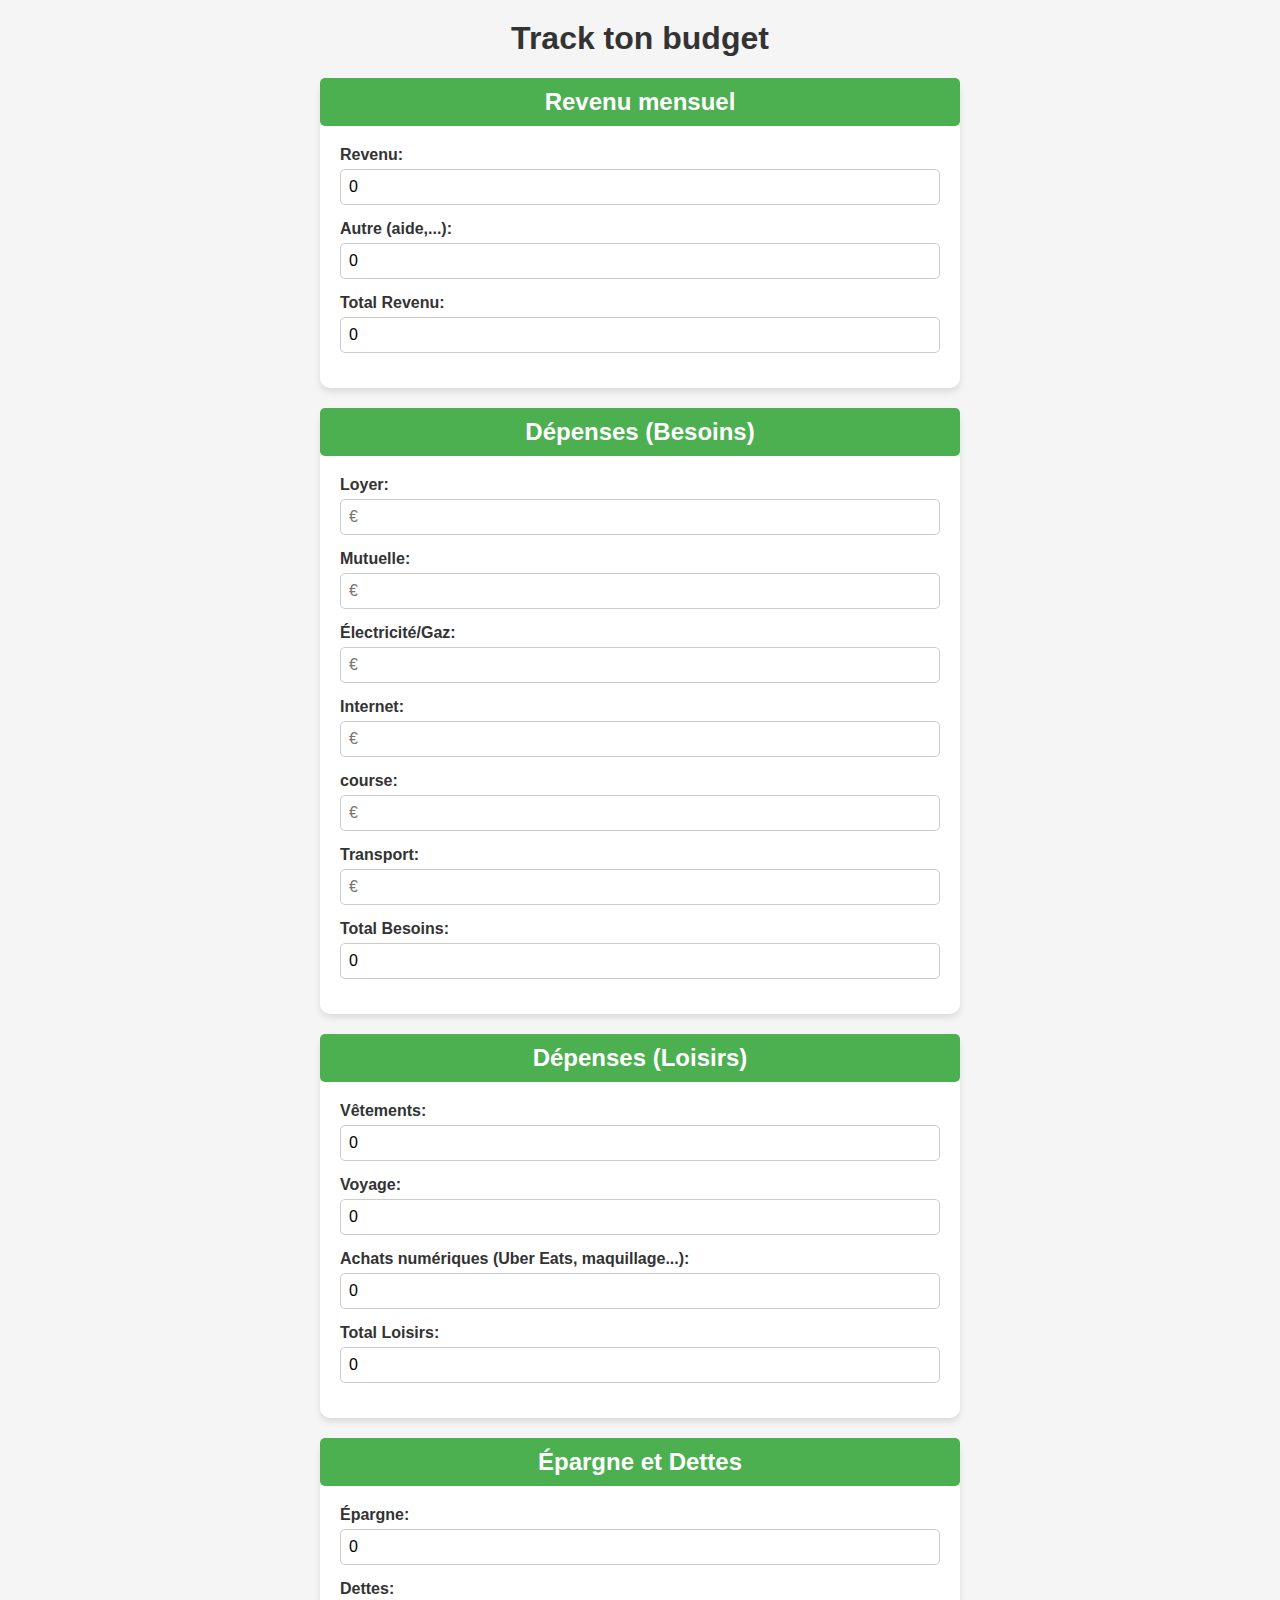
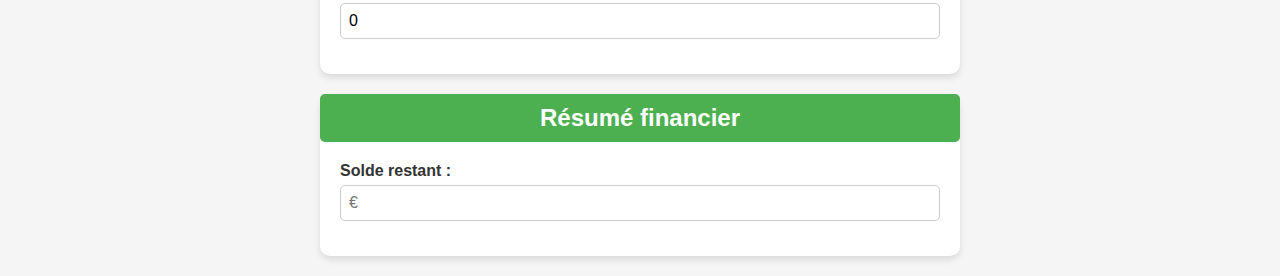
<file: index.html>
<!DOCTYPE html>
<html lang="fr">

<head>
    <meta charset="UTF-8">
    <meta name="viewport" content="width=device-width, initial-scale=1.0">
    <title>Budget Tracker</title>
    <link rel="stylesheet" type="text/css" href="text.css">
</head>

<body>
    <!-- Partie Revenus -->
     <h1>Track ton budget</h1>
    <section>
        <h2>Revenu mensuel</h2>
        <label for="Revenu">Revenu:</label>
        <input type="number" id="Revenu" placeholder="Revenu"><br>

        <label for="autre">Autre (aide,...):</label>
        <input type="number" id="autre" placeholder="autre"><br>

        <label for="total">Total Revenu:</label>
        <input type="number" id="total" readonly><br>
    </section>

    <!-- Partie Besoins -->
    <section>
        <h2 class="expense">Dépenses (Besoins)</h2>
        <label for="loyer">Loyer:</label>
        <input type="number" id="loyer" placeholder="€"><br>

        <label for="Mutuelle">Mutuelle:</label>
        <input type="number" id="Mutuelle" placeholder="€"><br>

        <label for="électricité">Électricité/Gaz:</label>
        <input type="number" id="électricité" placeholder="€"><br>

        <label for="Internet">Internet:</label>
        <input type="number" id="Internet" placeholder="€"><br>

        <label for="course">course:</label>
        <input type="number" id="course" placeholder="€"><br>

        <label for="transportation">Transport:</label>
        <input type="number" id="transportation" placeholder="€"><br>

        <label for="totalBesoins">Total Besoins:</label>
        <input type="number" id="totalBesoins" readonly><br>
    </section>

    <!-- Partie Loisirs -->
    <section>
        <h2 class="expense">Dépenses (Loisirs)</h2>
        <label for="Habit">Vêtements:</label>
        <input type="number" id="Habit" placeholder="€"><br>

        <label for="voyage">Voyage:</label>
        <input type="number" id="voyage" placeholder="€"><br>

        <label for="Numerique">Achats numériques (Uber Eats, maquillage...):</label>
        <input type="number" id="Numerique" placeholder="€"><br>

        <label for="totalLoisirs">Total Loisirs:</label>
        <input type="number" id="totalLoisirs" readonly><br>
    </section>

    <!-- Partie Épargne et Dettes -->
    <section>
        <h2>Épargne et Dettes</h2>
        <label for="épargne">Épargne:</label>
        <input type="number" id="épargne" placeholder="€"><br>

        <label for="dette">Dettes:</label>
        <input type="number" id="dette" placeholder="€"><br>

     
    </section>
    <section>
        <h2>Résumé financier</h2>
        <label for="SoldeRestant">Solde restant :</label>
        <input type="number" id="SoldeRestant" placeholder="€" readonly>
    </section>
    

</body>

<script src="script4.js"></script>
</html>
</file>
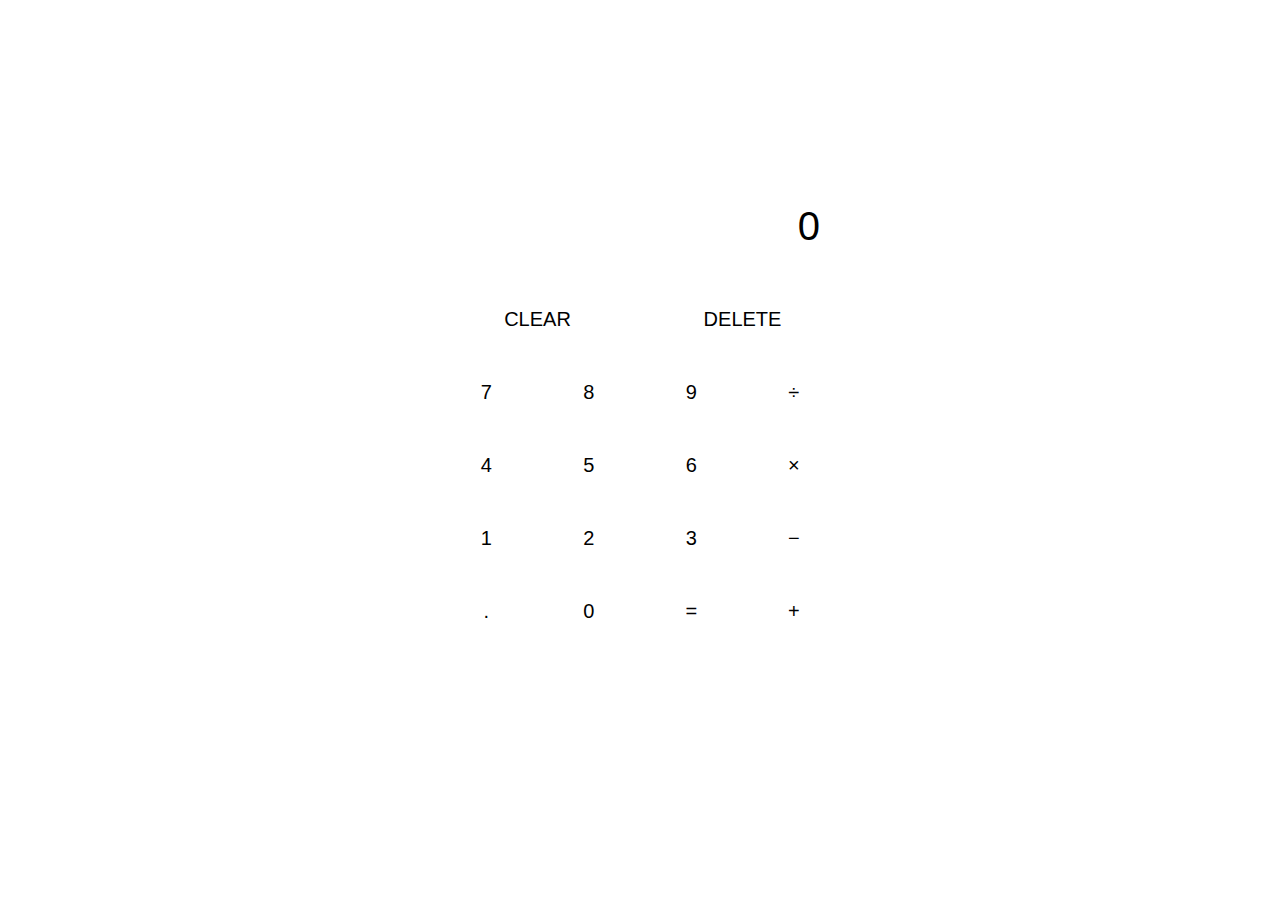
<file: calculatrice.html>
<!DOCTYPE html>
<html lang="en">
    <link rel="stylesheet" type="text/css" href="calculatrice.css">

<head>
    <meta charset="UTF-8">
    <meta name="viewport" content="width=device-width, initial-scale=1.0">
    <title>Document</title>
</head>
<title>Calculator</title>

<body>
<main class="main">
    <div class="calculator">
      <div class="screen">
        <div class="screen-last" id="lastOperationScreen"></div>
        <div class="screen-current" id="currentOperationScreen">0</div>
      </div>
      <div class="buttons-grid">
        <button
          class="btn btn-red span-2"
          id="clearBtn"
          onclick="this.blur();"
        >
          CLEAR
        </button>
        <button
          class="btn btn-blue span-2"
          id="deleteBtn"
          onclick="this.blur();"
        >
          DELETE
        </button>
        <button class="btn" onclick="this.blur();" data-number>7</button>
        <button class="btn" onclick="this.blur();" data-number>8</button>
        <button class="btn" onclick="this.blur();" data-number>9</button>
        <button class="btn" onclick="this.blur();" data-operator>÷</button>

        <button class="btn" onclick="this.blur();" data-number>4</button>
        <button class="btn" onclick="this.blur();" data-number>5</button>
        <button class="btn" onclick="this.blur();" data-number>6</button>
        <button class="btn" onclick="this.blur();" data-operator>×</button>

        <button class="btn" onclick="this.blur();" data-number>1</button>
        <button class="btn" onclick="this.blur();" data-number>2</button>
        <button class="btn" onclick="this.blur();" data-number>3</button>
        <button class="btn" onclick="this.blur();" data-operator>−</button>

        <button class="btn" onclick="this.blur();" id="pointBtn">.</button>
        <button class="btn" onclick="this.blur();" data-number>0</button>
        <button class="btn" onclick="this.blur();" id="equalsBtn">=</button>
        <button class="btn" onclick="this.blur();" data-operator>+</button>
      </div>
    </div>
  </main>
  
</body>

<script src="cal.js"></script>
</html>
</file>
<file: text.css>
/* General Styles */
body {
    font-family: Arial, sans-serif;
    background-color: #f5f5f5;
    margin: 0;
    padding: 0;
    color: #333;
}
h1{
  text-align:center;
  font-family: Arial, sans-serif;
  margin-top: 20px;
}
h2, h3 {
    text-align: center;
    margin-bottom: 10px;
}

label {
    font-weight: bold;
    display: block;
    margin-bottom: 5px;
}

input[type="number"] {
    width: 100%;
    padding:  8px;
    margin-bottom: 15px;
    border: 1px solid #ccc;
    border-radius: 5px;
    box-sizing: border-box;
    font-size: 1rem;
}

input[type="number"]:focus {
    border-color: #4caf50;
    outline: none;
    box-shadow: 0 0 5px rgba(76, 175, 80, 0.5);
}

button {
    background-color: #4caf50;
    color: #fff;
    border: none;
    padding: 10px 20px;
    font-size: 1rem;
    border-radius: 5px;
    cursor: pointer;
}

button:hover {
    background-color: #45a049;
}

section {
    background-color: #fff;
    margin: 20px auto;
    padding: 20px;
    border-radius: 10px;
    box-shadow: 0 4px 6px rgba(0, 0, 0, 0.1);
    max-width: 600px;
}

/* Revenus Section */
section h2 {
    background-color: #4caf50;
    color: #fff;
    padding: 10px;
    border-radius: 5px;
    margin: -20px -20px 20px -20px;
}

/* Dépenses Section */
section.expense h2 {
    background-color: #a4453e; /* Red */
    color: #fff;
}

/* Épargne et Dettes Section */
section.savings h2 {
    background-color: #9e9e9e; /* Grey */
    color: #fff;
}

ul, li {
    list-style: none;
    padding: 0;
    margin: 0;
}

li {
    margin-bottom: 15px;
}

/* Responsive Design */
@media (max-width: 768px) {
    section {
        padding: 15px;
    }

    input[type="number"] {
        font-size: 0.9rem;
    }

    button {
        width: 100%;
        padding: 10px;
    }
}
</file>
<file: calculatrice.css>
html {
    /* footer support */
    position: relative;
    min-height: 100%;
  }
  
  body {
    background-color: var(--background);
    color: var(--font);
    font-family: "Roboto", sans-serif;
    line-height: 1.6;
    /* footer support */
    margin-bottom: 100px;
  }
  
  button {
    border: none;
    color: inherit;
    font-family: inherit;
    font-size: inherit;
    cursor: pointer;
    outline: none;
  }
  
  /* MAIN */
  
  .main {
    display: flex;
    align-items: center;
    justify-content: center;
    height: 75vh;
    min-height: 500px;
    padding: 10px;
    margin-top: 50px;
  }
  
  .calculator {
    width: 400px;
    border: 2px var(--border) solid;
    border-radius: 15px;
    padding: 20px;
    background-color: var(--calculator);
  }
  
  .screen {
    padding: 10px 20px;
    border: 2px var(--border) solid;
    border-radius: 5px;
    margin-bottom: 20px;
    background-color: var(--screen);
    text-align: right;
    word-wrap: break-word;
    word-break: break-all;
  }
  
  .screen-last {
    min-height: 32px;
    font-size: 20px;
  }
  
  .screen-current {
    min-height: 64px;
    font-size: 40px;
  }
  
  .buttons-grid {
    display: grid;
    grid-template-columns: repeat(4, 1fr);
    grid-gap: 10px;
  }
  
  .span-2 {
    grid-column: span 2;
  }
  
  .btn {
    padding: 20px;
    border: 2px var(--border) solid;
    border-radius: 5px;
    background-color: var(--btn);
    font-size: 20px;
  }
  
  .btn:hover {
    background-color: var(--btn-hover);
  }
  
  .btn:active {
    background-color: var(--btn-active);
  }
  
  .btn-red {
    background-color: var(--btn-red);
  }
  
  .btn-red:hover {
    background-color: var(--btn-red-hover);
  }
  
  .btn-red:active {
    background-color: var(--btn-red-active);
  }
  
  .btn-blue {
    background-color: var(--btn-blue);
  }
  
  .btn-blue:hover {
    background-color: var(--btn-blue-hover);
  }
  
  .btn-blue:active {
    background-color: var(--btn-blue-active);
  }
</file>
